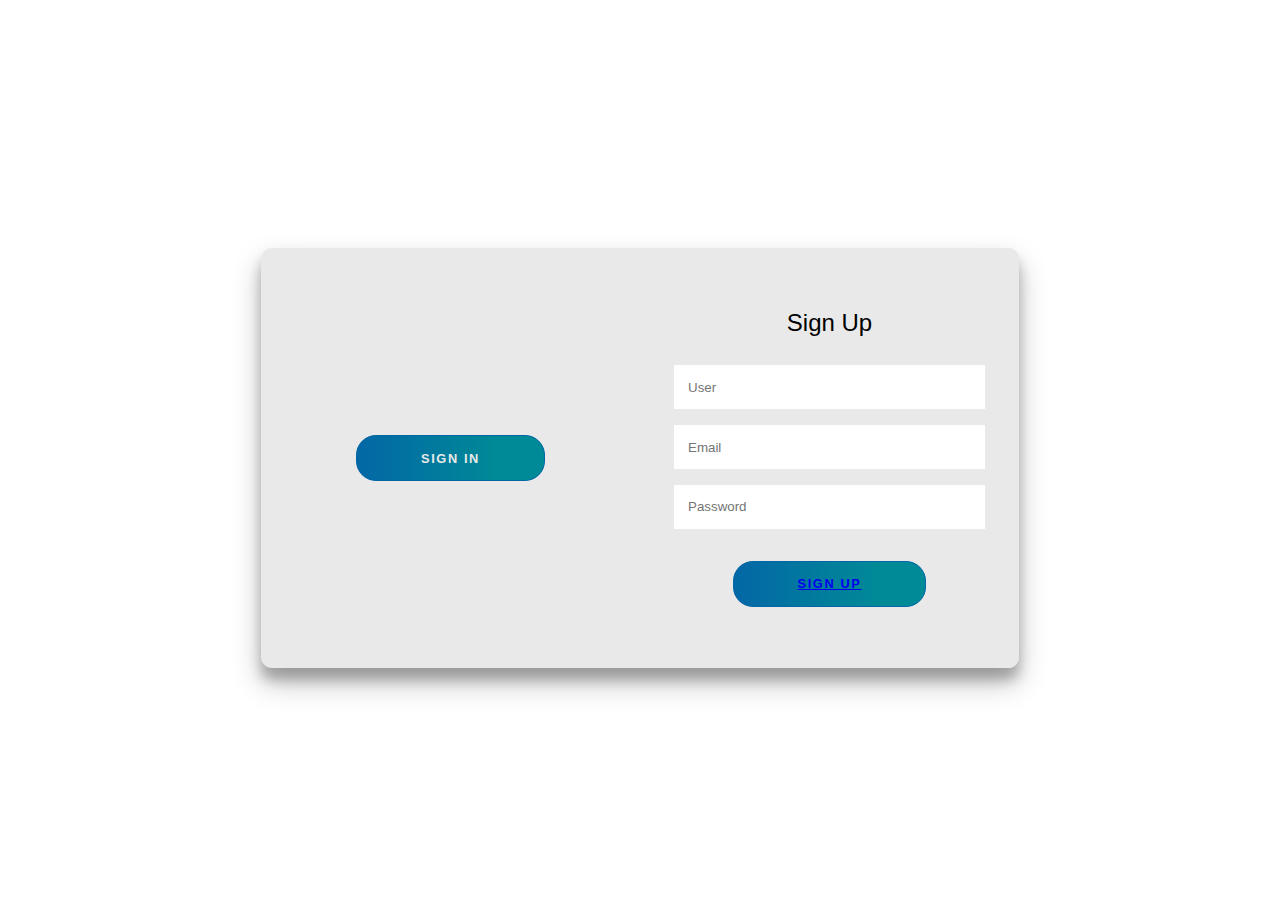
<file: index.html>
<!DOCTYPE html>
<html lang="en">
<head>
    <meta charset="UTF-8">
    <meta http-equiv="X-UA-Compatible" content="IE=edge">
    <meta name="viewport" content="width=device-width, initial-scale=1.0">
    <link rel="stylesheet" href="style.css">
    <title>Document</title>
</head>
<body>
    <div class="container right-panel-active">
        <!-- Sign Up -->
        <div class="container__form container--signup">
            <form action="#" class="form" id="form1">
                <h2 class="form__title">Sign Up</h2>
                <input type="text" placeholder="User" class="input" />
                <input type="email" placeholder="Email" class="input" />
                <input type="password" placeholder="Password" class="input" />
                <button class="btn"><a href="./home.html">Sign Up</a></button>
            </form>
        </div>
    
        <!-- Sign In -->
        <div class="container__form container--signin">
            <form action="#" class="form" id="form2">
                <h2 class="form__title">Sign In</h2>
                <input type="email" placeholder="Email" class="input" />
                <input type="password" placeholder="Password" class="input" />
                <a href="#" class="link">Forgot your password?</a>
                <button class="btn"><a href="./home.html">Sign In</a></button>
            </form>
        </div>
    
        <!-- Overlay -->
        <div class="container__overlay">
            <div class="overlay">
                <div class="overlay__panel overlay--left">
                    <button class="btn" id="signIn">Sign In</button>
                </div>
                <div class="overlay__panel overlay--right">
                    <button class="btn" id="signUp">Sign Up</button>
                </div>
            </div>
        </div>
    </div>
    <script src="./sign.js"></script>
</body>
</html>
</file>
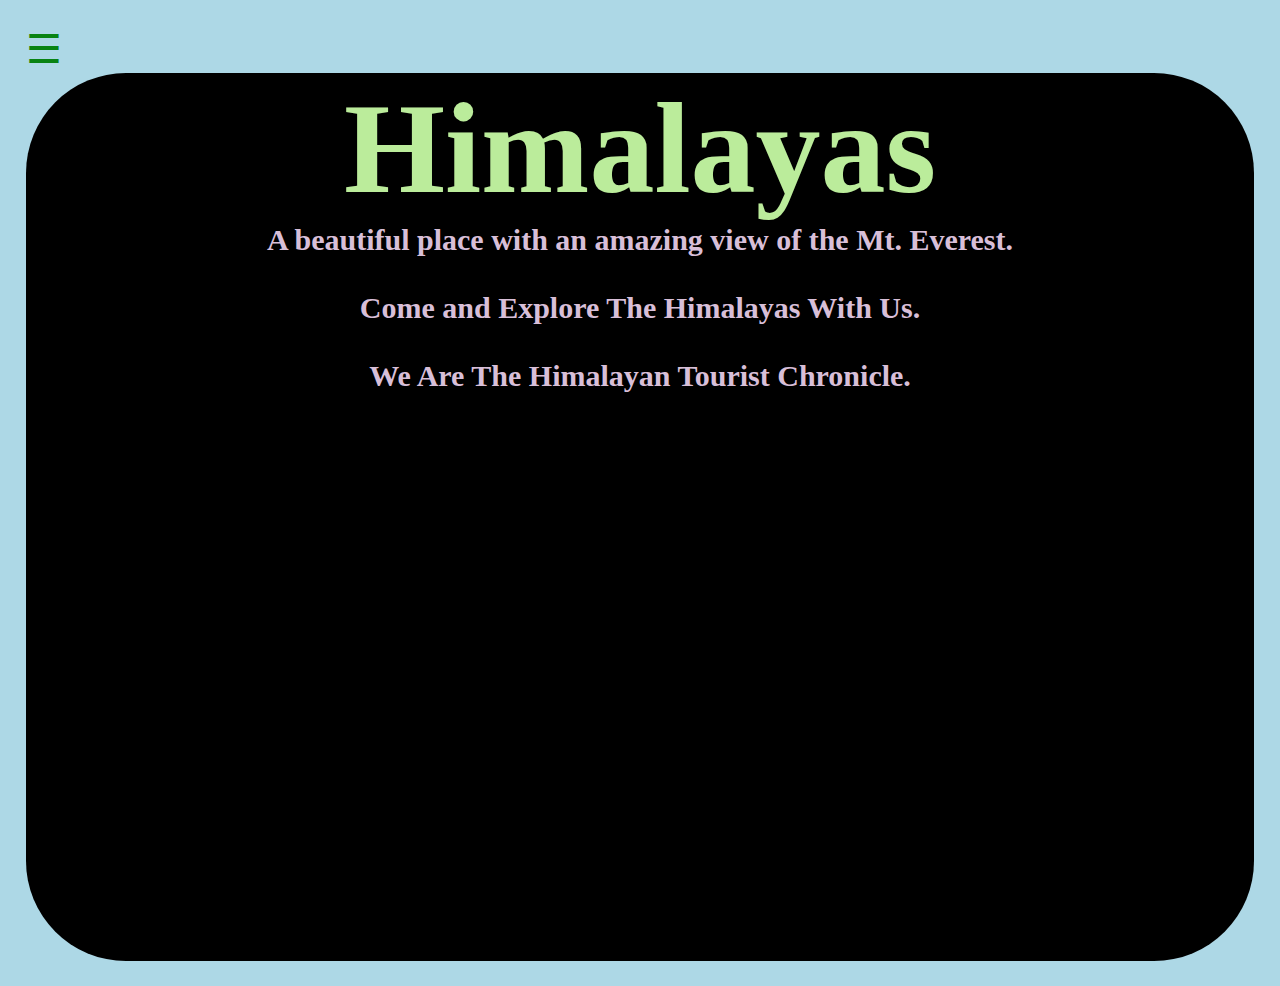
<file: home.html>
<!DOCTYPE html>
<html lang="en">
<head>
    <meta charset="UTF-8">
    <meta http-equiv="X-UA-Compatible" content="IE=edge">
    <meta name="viewport" content="width=device-width, initial-scale=1.0">
    <link rel="stylesheet" href="home.css">
    
    <title>Home Page</title>
</head>
<body>
    <div id='slidingNav' class='sideNav'>
        <a href='javascript:void(0)' class='closeBtn'     onclick='closeNav()'>&otimes;</a>
        <a href="#">Home</a>
        <br>
        <br>
        <a href='./about.html'>About Himalayas</a>
        <br>
        <br>
        <a href="./gallery.html">Gallery</a>
        <br>
        <br>
        <a href='https://www.agoda.com/en-in/pages/agoda/default/DestinationSearchResult.aspx?selectedproperty=49242&city=2112&hid=49242&site_id=1841706&tag=96caa92e-2097-3f39-cd4b-f49437101831&device=c&network=g&adid=464640808956&rand=4647931476765096173&expid=&adpos=&gclid=Cj0KCQjwg7KJBhDyARIsAHrAXaExsX46DW61ptKkTFPnLwS7HZHl4bFLhfojlEGJqJ99A-v1svuVlUwaAtubEALw_wcB'>Hotels In <br> Himalayas</a>
        <br>
        <br>
        <a href='./contact.html'>Contact Me</a>
        <br>
        <br>
        <a href="./store.html">Store</a>
        <br>
        
      </div>
      
      <span style='font-size:40px;cursor:pointer' onclick='openNav()'>&#9776;</span>
      <div class="home">
     <center><h1>Himalayas</h1>
          <h3>A beautiful place with an amazing view of the Mt. Everest.
            <br>  
            <br>
            Come and Explore The Himalayas With Us. 
              <br>
                <br>
                We Are The Himalayan Tourist Chronicle.
          </h3>
        <br>
        <div id="img"></div>
        </center>  
      </div>
      <script src="./app.js"></script>
</body>
</html>
</file>
<file: style.css>
:root {
	/* COLORS */
	--white: #e9e9e9;
	--gray: #333;
	--blue: #0367a6;
	--lightblue: #008997;

	/* RADII */
	--button-radius: 0.7rem;

	/* SIZES */
	--max-width: 758px;
	--max-height: 420px;

	font-size: 16px;
	font-family: -apple-system, BlinkMacSystemFont, "Segoe UI", Roboto, Oxygen,
		Ubuntu, Cantarell, "Open Sans", "Helvetica Neue", sans-serif;
}

body {
	align-items: center;
	background-color: var(--white);
	background: url("https://res.cloudinary.com/dci1eujqw/image/upload/v1616769558/Codepen/waldemar-brandt-aThdSdgx0YM-unsplash_cnq4sb.jpg");
	background-attachment: fixed;
	background-position: center;
	background-repeat: no-repeat;
	background-size: cover;
	display: grid;
	height: 100vh;
	place-items: center;
}

.form__title {
	font-weight: 300;
	margin: 0;
	margin-bottom: 1.25rem;
}

.link {
	color: var(--gray);
	font-size: 0.9rem;
	margin: 1.5rem 0;
	text-decoration: none;
}

.container {
	background-color: var(--white);
	border-radius: var(--button-radius);
	box-shadow: 0 0.9rem 1.7rem rgba(0, 0, 0, 0.25),
		0 0.7rem 0.7rem rgba(0, 0, 0, 0.22);
	height: var(--max-height);
	max-width: var(--max-width);
	overflow: hidden;
	position: relative;
	width: 100%;
}

.container__form {
	height: 100%;
	position: absolute;
	top: 0;
	transition: all 0.6s ease-in-out;
}

.container--signin {
	left: 0;
	width: 50%;
	z-index: 2;
}

.container.right-panel-active .container--signin {
	transform: translateX(100%);
}

.container--signup {
	left: 0;
	opacity: 0;
	width: 50%;
	z-index: 1;
}

.container.right-panel-active .container--signup {
	animation: show 0.6s;
	opacity: 1;
	transform: translateX(100%);
	z-index: 5;
}

.container__overlay {
	height: 100%;
	left: 50%;
	overflow: hidden;
	position: absolute;
	top: 0;
	transition: transform 0.6s ease-in-out;
	width: 50%;
	z-index: 100;
}

.container.right-panel-active .container__overlay {
	transform: translateX(-100%);
}

.overlay {
	background-color: var(--lightblue);
	background: url("https://res.cloudinary.com/dci1eujqw/image/upload/v1616769558/Codepen/waldemar-brandt-aThdSdgx0YM-unsplash_cnq4sb.jpg");
	background-attachment: fixed;
	background-position: center;
	background-repeat: no-repeat;
	background-size: cover;
	height: 100%;
	left: -100%;
	position: relative;
	transform: translateX(0);
	transition: transform 0.6s ease-in-out;
	width: 200%;
}

.container.right-panel-active .overlay {
	transform: translateX(50%);
}

.overlay__panel {
	align-items: center;
	display: flex;
	flex-direction: column;
	height: 100%;
	justify-content: center;
	position: absolute;
	text-align: center;
	top: 0;
	transform: translateX(0);
	transition: transform 0.6s ease-in-out;
	width: 50%;
}

.overlay--left {
	transform: translateX(-20%);
}

.container.right-panel-active .overlay--left {
	transform: translateX(0);
}

.overlay--right {
	right: 0;
	transform: translateX(0);
}

.container.right-panel-active .overlay--right {
	transform: translateX(20%);
}

.btn {
	background-color: var(--blue);
	background-image: linear-gradient(90deg, var(--blue) 0%, var(--lightblue) 74%);
	border-radius: 20px;
	border: 1px solid var(--blue);
	color: var(--white);
	cursor: pointer;
	font-size: 0.8rem;
	font-weight: bold;
	letter-spacing: 0.1rem;
	padding: 0.9rem 4rem;
	text-transform: uppercase;
	transition: transform 80ms ease-in;
}

.form > .btn {
	margin-top: 1.5rem;
}

.btn:active {
	transform: scale(0.95);
}

.btn:focus {
	outline: none;
}

.form {
	background-color: var(--white);
	display: flex;
	align-items: center;
	justify-content: center;
	flex-direction: column;
	padding: 0 3rem;
	height: 100%;
	text-align: center;
}

.input {
	background-color: #fff;
	border: none;
	padding: 0.9rem 0.9rem;
	margin: 0.5rem 0;
	width: 100%;
}

@keyframes show {
	0%,
	49.99% {
		opacity: 0;
		z-index: 1;
	}

	50%,
	100% {
		opacity: 1;
		z-index: 5;
	}
}
</file>
<file: home.css>
body {
    margin:2%;
    background-color: lightblue;
}

span {
  color: rgb(8, 131, 19);
}

.sideNav {
  margin:2.5% 2.1%;
  height:100%;
  width:0;
  position: fixed;
  z-index: 1;
  top: 0;
  left: 0;
  background-color: rgb(137, 199, 130);
  overflow-x: hidden;
  transition: 0.5s;
}

.sideNav a{
  text-decoration:none;
  font-size: 30px;
  font-family: sans-serif;
  color: rgb(255,255,255);
  display:flex;
  flex-wrap:wrap;
  justify-content:center;
}

.sideNav a:hover {
  color: rgb(4, 13, 65);
}

.sideNav > a:first-child {
  font-size: 50px;
  justify-content: flex-start;
  margin-left: 5%;
}

h1{
    font-size: 130px;
    color: rgb(187, 236, 155);
}

h3{
    font-size: 30px;
    color: thistle;
}

img{
    width: 800px;
    height: 400px;
}

.home{
    border-radius: 100px;
background-color: black;
}

*{
    margin: 0;
    padding: 0;
}



#img{
    width: 600px;
    height: 550px;
    background-image: url("https://cdn.britannica.com/10/94510-050-D0B814DA/Machhapuchhare-Great-Himalaya-Range-Nepal.jpg");
    background-size: cover;
    -webkit-mask: url("./paintblob.png");
    -webkit-mask-size: 100%;
}
</file>
